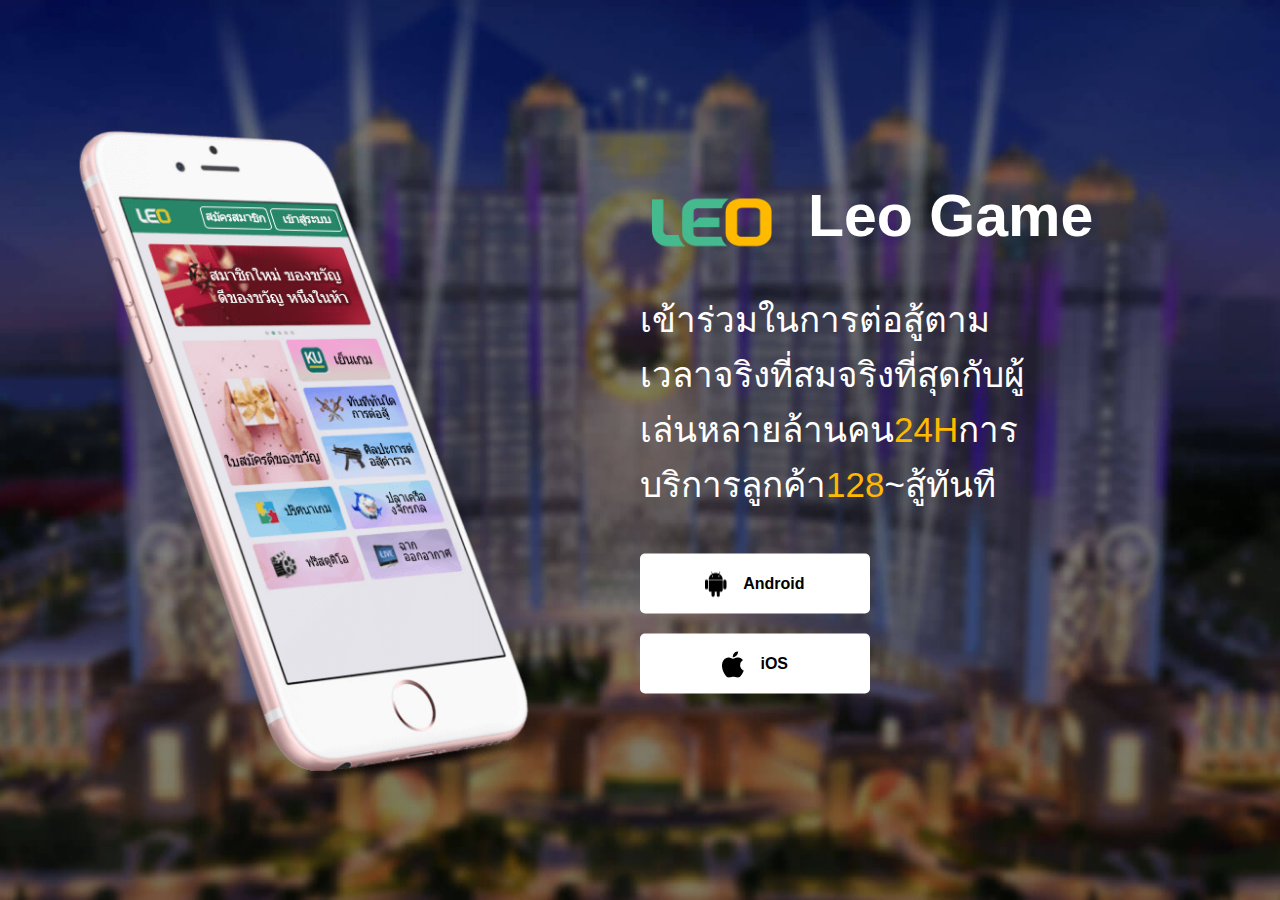
<file: leo88.html>
<!DOCTYPE html> <html xmlns=http://www.w3.org/1999/xhtml>
<meta charset=utf-8>
<meta name=viewport content="width=device-width; initial-scale=1.0; maximum-scale=1.0; user-scalable=0;">
<style>
    body{font-family:Arial,微軟正黑體;margin:0;padding:0}a{text-decoration:none}.bgBox{width:100%;height:100vh;background-image:url([data-uri]);background-repeat:no-repeat;background-position:center;background-size:cover}.inBox{width:1200px;position:absolute;top:50%;transform:translateY(-50%);left:0;right:0;margin:auto}.l_box{width:50%;float:left}
    .phoneBox{width:90%;height:657px;background-image:url('./leo_phone_thai.png');background-repeat:no-repeat;background-position:center;background-size:100%}
    .r_box{width:50%;margin-top:60px;float:left}.titleBox
    {font-size:59px;font-weight:bold;color:#fff}.titleBox:before{content:'';width:20%;height:55px;background-image:url([data-uri]);background-repeat:no-repeat;background-position:center;background-size:100%;float:left;margin:13px 36px 13px 12px}.rBox_in{width:65%;font-size:35px;color:#fff;margin-top:42px;text-align:justify}.btnBox{width:230px;float:left}.btnBox a{width:100%;height:60px;line-height:60px;background-color:#fff;color:#000;display:block;border-radius:5px;text-align:center;font-weight:bold;margin-top:42px;cursor:pointer}.androidIcon,.iosIcon{width:22px;height:26px;background-image:url([data-uri]);background-repeat:no-repeat;background-position:center;display:inline-block;vertical-align:middle;margin-right:12px}.btnBox a:last-child{margin-top:20px}.iosIcon{background-image:url([data-uri])}
    .QRbox{width:140px;height:140px;background-image:url([data-uri]);background-repeat:no-repeat;background-position:center;float:left;margin-top:42px;margin-left:30px;border-radius:5px}.text_y{color:#FFBA00}@media (max-width:768px){.l_box{display:none}.inBox{width:80%}.r_box{width:100%;margin-top:0}.titleBox{font-size:70px}.titleBox:before{width:28%;height:70px;background-size:100%;margin:24px 36px 24px 12px}.rBox_in{width:96%;font-size:42px}.btnBox{width:55%}.btnBox a{height:82px;line-height:82px;font-size:26px}.androidIcon,.iosIcon{width:34px;height:40px;background-size:100%}.QRbox{width:185px;height:185px;background-size:100%}}@media (max-width:600px){.titleBox{font-size:68px}.titleBox:before{margin:15px 30px 15px 12px}.QRbox{width:167px;height:167px}.rBox_in{font-size:40px}.btnBox a{height:74px;line-height:74px}}@media (max-width:550px){.titleBox{font-size:55px}.titleBox:before{height:50px}.rBox_in{font-size:34px}.QRbox{width:135px;height:135px}.btnBox a{height:58px;line-height:58px;font-size:20px}.androidIcon,.iosIcon{width:25px;height:32px}}@media (max-width:450px){.QRbox{width:128px;height:128px;margin-left:20px}.btnBox a{height:54px;line-height:54px;font-size:18px}.titleBox{font-size:46px}.titleBox:before{height:38px;margin:13px 30px 13px 12px}.rBox_in{font-size:28px;margin-top:20px}}@media (max-width:375px){.titleBox{font-size:40px}.titleBox:before{width:28%;height:34px;margin:10px 12px 10px 12px}.rBox_in{font-size:25px}.QRbox{width:110px;height:110px}.btnBox a{height:45px;line-height:45px;font-size:16px}.androidIcon,.iosIcon{width:20px;height:26px;margin-right:8px}}@media (max-width:360px){.titleBox{font-size:38px}.rBox_in{width:96%;font-size:24px}.btnBox{width:52%}.btnBox a{height:40px;line-height:40px;margin-top:42px;font-size:14px}.androidIcon,.iosIcon{width:18px;height:22px}.QRbox{width:100px;height:100px}}
</style>
<title></title>
<link type=image/x-icon rel="shortcut icon" href="[data-uri]"></head>
<body>
 <div class=bgBox>
 <div class=inBox>
 <div class=l_box>
 <div class=phoneBox></div>
 </div>
 <div class=r_box>
 <div class=titleBox>Leo Game</div>
 <div class=rBox_in>เข้าร่วมในการต่อสู้ตามเวลาจริงที่สมจริงที่สุดกับผู้เล่นหลายล้านคน<span class=text_y>24H</span>การบริการลูกค้า<span class=text_y>128</span>~สู้ทันที </div>
 <div class=btnBox>
 <a id=AndroidBtn href=http://xi.leo77.net/>
 <div class=androidIcon></div>
 <span id=android_text>Android</span></a>
 <a id=iOSBtn href=http://xi.leo77.net/>
 <div class=iosIcon></div>
 <span id=ios_text>iOS</span></a>
 </div>
 <!--<a class=QRbox href=http://xi.leo77.net/></a>-->
 </div>
 </div>
 </div>
</file>
